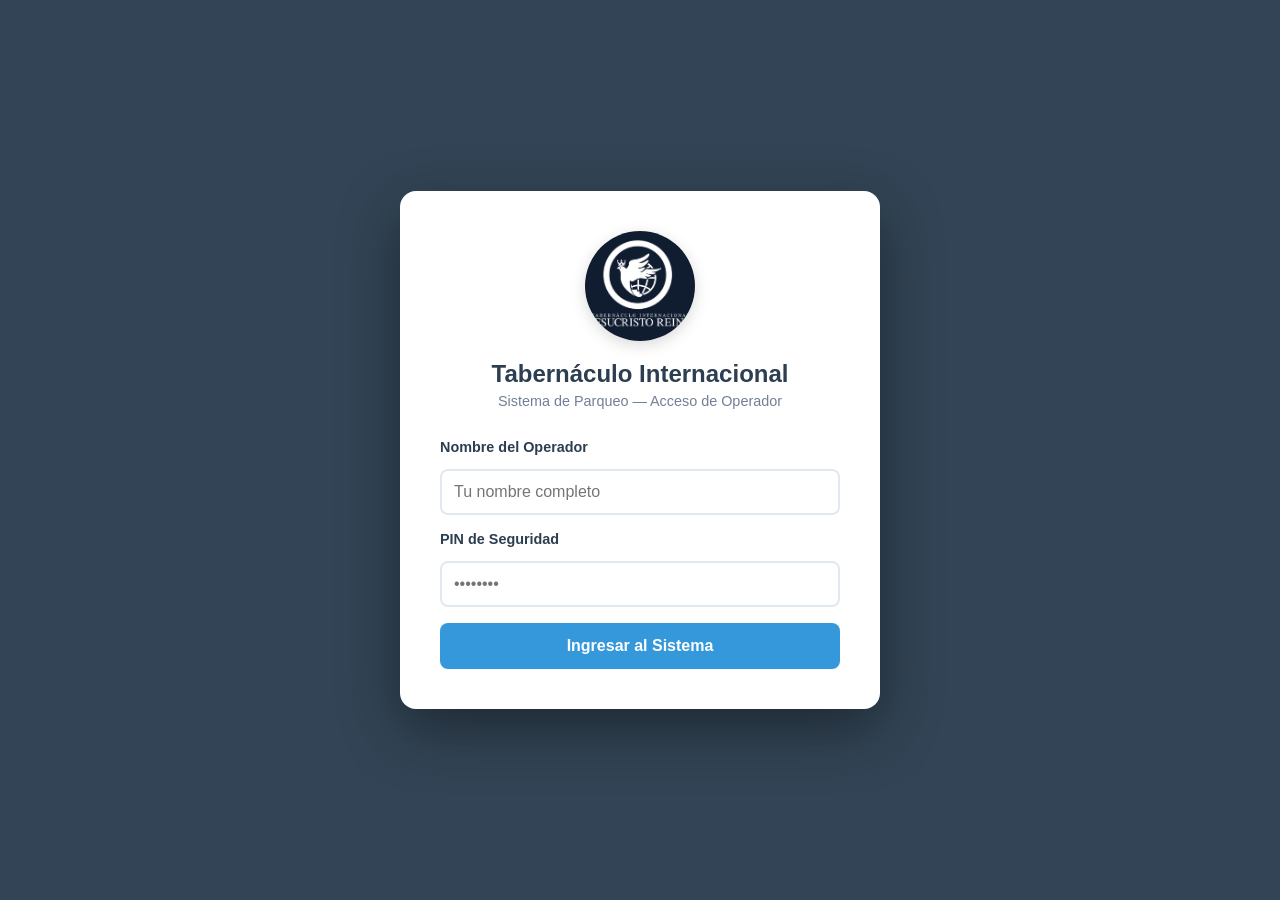
<file: index.html>
<!DOCTYPE html>
<html lang="es">
<head>
    <meta charset="UTF-8">
    <meta name="viewport" content="width=device-width, initial-scale=1.0">
    <title>Gestión de Parqueo - Iglesia</title>
    <link rel="stylesheet" href="style.css">
</head>
<body>

<!-- ============================================================ -->
<!-- MODAL DE AUTENTICACIÓN                                       -->
<!-- ============================================================ -->
<div id="modal-auth" style="
    position: fixed; inset: 0; z-index: 9999;
    background: rgba(44, 62, 80, 0.97);
    display: flex; align-items: center; justify-content: center;
">
    <div style="
        background: white; border-radius: 16px;
        padding: 40px; width: 100%; max-width: 400px;
        box-shadow: 0 20px 60px rgba(0,0,0,0.4);
        text-align: center; margin: 20px;
    ">
        <!-- Logo en el login -->
        <img src="TIJR.jpg" alt="Logo Tabernáculo Internacional"
            style="width: 110px; height: 110px; object-fit: cover;
                   border-radius: 50%; margin-bottom: 15px;
                   box-shadow: 0 4px 15px rgba(0,0,0,0.15);">

        <h2 style="margin: 0 0 5px; color: #2c3e50;">Tabernáculo Internacional</h2>
        <p style="color: #718096; margin: 0 0 30px; font-size: 0.9rem;">Sistema de Parqueo — Acceso de Operador</p>

        <div style="text-align: left; margin-bottom: 16px;">
            <label style="font-weight: 600; color: #2c3e50; font-size: 0.9rem;">Nombre del Operador</label>
            <input type="text" id="auth-nombre" placeholder="Tu nombre completo"
                style="width:100%; padding:12px; border:2px solid #e2e8f0; border-radius:8px;
                       box-sizing:border-box; margin-top:6px; font-size:1rem; outline:none;"
                onkeydown="if(event.key==='Enter') document.getElementById('auth-pin').focus()">
        </div>

        <div style="text-align: left; margin-bottom: 8px;">
            <label style="font-weight: 600; color: #2c3e50; font-size: 0.9rem;">PIN de Seguridad</label>
            <input type="password" id="auth-pin" placeholder="••••••••"
                style="width:100%; padding:12px; border:2px solid #e2e8f0; border-radius:8px;
                       box-sizing:border-box; margin-top:6px; font-size:1rem; outline:none;"
                onkeydown="if(event.key==='Enter') intentarAcceso()">
        </div>

        <div id="auth-error" style="color:#e74c3c; font-size:0.85rem; font-weight:600; min-height:20px; margin-bottom:16px; display:none;"></div>
        <div id="auth-intentos" style="color:#718096; font-size:0.8rem; margin-bottom:16px;"></div>

        <button onclick="intentarAcceso()" id="auth-btn" style="
            width:100%; padding:14px; background:#3498db; color:white;
            border:none; border-radius:8px; font-size:1rem; font-weight:bold;
            cursor:pointer; transition:background 0.3s;
        ">Ingresar al Sistema</button>
    </div>
</div>

<!-- ============================================================ -->
<!-- INTERFAZ PRINCIPAL                                           -->
<!-- ============================================================ -->
<div id="app-principal" style="display:none;">

    <header style="display:flex; justify-content:space-between; align-items:center; padding:0 20px;">
        <!-- Logo en el header -->
        <div style="display:flex; align-items:center; gap:15px;">
            <img src="TIJR.jpg" alt="Logo"
                style="width:50px; height:50px; object-fit:cover;
                       border-radius:50%; border:2px solid rgba(255,255,255,0.4);">
            <h1 style="margin:0;">Sistema de Parqueo Fijo - Tabernáculo Internacional</h1>
        </div>
        <div id="user-info" style="background:rgba(255,255,255,0.2); padding:5px 15px; border-radius:20px; font-size:0.9em; white-space:nowrap;">
            👤 Operador: <span id="nombre-operador-display">...</span>
        </div>
    </header>

    <nav>
        <button onclick="showSection('ingreso')">Mapa de Ingreso</button>
        <button onclick="showSection('cobros')">Nuevo Registro</button>
        <button onclick="showSection('registro-pagos')">Control de Pagos</button>
    </nav>

    <div class="container">

        <!-- MAPA -->
        <div id="ingreso" class="section active">
            <h2>Mapa de Puestos (1-109)</h2>
            <p>Haz clic en un puesto verde para asignar o en uno rojo para liberar.</p>
            <div id="grid-container" class="grid-parqueo"></div>
        </div>

        <!-- REGISTRO DE INGRESO -->
        <div id="cobros" class="section">
            <h2>Registro de Ingreso y Contrato</h2>
            <form id="form-pago">
                <div class="form-group">
                    <label for="puesto-num">Número de Puesto Asignado (1-109):</label>
                    <input type="number" id="puesto-num" min="1" max="109" required placeholder="Ej: 45">
                </div>
                <div class="form-group">
                    <label for="placa-carro">Número de Placa:</label>
                    <input type="text" id="placa-carro" placeholder="P-123ABC" required style="text-transform:uppercase;">
                </div>
                <div class="form-group">
                    <label for="marca-carro">Marca del Carro:</label>
                    <input type="text" id="marca-carro" placeholder="Ej: Toyota, Honda" required style="text-transform:uppercase;">
                </div>
                <div class="form-group">
                    <label for="nombre-usuario">Nombre del Propietario:</label>
                    <input type="text" id="nombre-usuario" placeholder="Nombre completo" required style="text-transform:uppercase;">
                </div>
                <div class="form-group">
                    <label for="telefono-usuario">Número de Teléfono:</label>
                    <!-- Solo números, sin negativos, máximo 8 dígitos -->
                    <input type="tel" id="telefono-usuario" placeholder="Ej: 99999999"
                        required maxlength="15"
                        oninput="this.value = this.value.replace(/[^0-9]/g, '')">
                </div>
                <div class="form-group">
                    <label for="tipo-contrato">Tipo de Contrato:</label>
                    <select id="tipo-contrato">
                        <option value="Quincenal">Quincenal</option>
                        <option value="Mensual">Mensual</option>
                    </select>
                </div>
                <button type="submit">Confirmar Ingreso y Guardar</button>
            </form>
        </div>

        <!-- CONTROL DE PAGOS -->
        <div id="registro-pagos" class="section">
            <h2>💰 Control de Pagos Mensuales/Quincenales</h2>
            <form id="form-registro-pago">

                <div class="form-group">
                    <label>Número de Puesto:</label>
                    <input type="number" id="pago-puesto-num" min="1" max="109" required placeholder="Ej: 45">
                </div>

                <hr style="border:none; border-top:2px dashed #e2e8f0; margin:20px 0;">
                <p style="text-align:center; color:#718096; font-size:0.85rem; margin:-10px 0 15px;">
                    📋 Datos del contrato (se rellenan automáticamente)
                </p>

                <div class="form-group">
                    <label>Propietario:</label>
                    <input type="text" id="pago-propietario" readonly placeholder="— Ingresá el número de puesto —"
                        style="background:#f0f4f8; cursor:not-allowed; color:#2c3e50; font-weight:600;">
                </div>
                <div class="form-group">
                    <label>Placa:</label>
                    <input type="text" id="pago-placa" readonly placeholder="— Ingresá el número de puesto —"
                        style="background:#f0f4f8; cursor:not-allowed; color:#2c3e50; font-weight:600;">
                </div>
                <div class="form-group">
                    <label>Modelo / Marca:</label>
                    <input type="text" id="pago-modelo" readonly placeholder="— Ingresá el número de puesto —"
                        style="background:#f0f4f8; cursor:not-allowed; color:#2c3e50; font-weight:600;">
                </div>
                <div class="form-group">
                    <label>Tipo de Contrato:</label>
                    <input type="text" id="pago-contrato" readonly placeholder="— Ingresá el número de puesto —"
                        style="background:#f0f4f8; cursor:not-allowed; color:#2c3e50; font-weight:600;">
                </div>

                <hr style="border:none; border-top:2px dashed #e2e8f0; margin:20px 0;">
                <p style="text-align:center; color:#718096; font-size:0.85rem; margin:-10px 0 15px;">
                    💵 Detalle del pago
                </p>

                <div class="form-group">
                    <label for="fecha-pago">Fecha del Pago:</label>
                    <input type="date" id="fecha-pago" required>
                </div>

                <div class="form-group">
                    <label for="mes-pago">Mes que Corresponde:</label>
                    <select id="mes-pago">
                        <option value="Enero">Enero</option>
                        <option value="Febrero">Febrero</option>
                        <option value="Marzo">Marzo</option>
                        <option value="Abril">Abril</option>
                        <option value="Mayo">Mayo</option>
                        <option value="Junio">Junio</option>
                        <option value="Julio">Julio</option>
                        <option value="Agosto">Agosto</option>
                        <option value="Septiembre">Septiembre</option>
                        <option value="Octubre">Octubre</option>
                        <option value="Noviembre">Noviembre</option>
                        <option value="Diciembre">Diciembre</option>
                    </select>
                </div>

                <div class="form-group">
                    <label>Periodo a Pagar:</label>
                    <select id="periodo-pago">
                        <option value="1ra Quincena">1ra Quincena</option>
                        <option value="2da Quincena">2da Quincena</option>
                        <option value="Mes Completo">Mes Completo</option>
                    </select>
                </div>

                <div class="form-group">
                    <label for="monto-pago">Monto Recibido ($):</label>
                    <!-- Sin negativos, solo positivos -->
                    <input type="number" id="monto-pago" step="0.01" min="0.01" required placeholder="Ej: 25.00"
                        oninput="if(this.value < 0) this.value = ''">
                </div>

                <div class="form-group">
                    <label for="comentario-pago">Comentarios (opcional):</label>
                    <textarea id="comentario-pago" rows="3"
                        placeholder="Ej: Pagó con cheque, debe el mes anterior..."
                        style="width:100%; padding:12px; border:2px solid #edf2f7; border-radius:8px;
                               box-sizing:border-box; font-family:inherit; font-size:1rem;
                               outline:none; resize:vertical; transition:border-color 0.3s;"
                        onfocus="this.style.borderColor='#3498db'"
                        onblur="this.style.borderColor='#edf2f7'"></textarea>
                </div>

                <button type="submit" class="btn-success">✅ Registrar Pago</button>
            </form>

            <h3>Últimos Pagos Registrados</h3>
            <ul id="lista-historial-pagos"></ul>
        </div>

    </div>
</div>

<script src="script.js"></script>
</body>
</html>
</file>
<file: style.css>
/* Variables de color para fácil personalización */
:root {
    --primary: #2c3e50;
    --secondary: #34495e;
    --accent: #3498db;
    --success: #27ae60;
    --danger: #e74c3c;
    --light: #ecf0f1;
    --dark: #212f3c;
}

body { 
    font-family: 'Segoe UI', Tahoma, Geneva, Verdana, sans-serif; 
    margin: 0; 
    background: #f4f7f6; 
    color: var(--primary); 
}

header { 
    background: var(--primary); 
    color: white; 
    padding: 1.5rem; 
    text-align: center;
    box-shadow: 0 2px 5px rgba(0,0,0,0.2);
}

/* Navegación */
nav { 
    display: flex; 
    justify-content: center; 
    background: var(--secondary); 
    padding: 10px; 
    position: sticky;
    top: 0;
    z-index: 100;
}

nav button { 
    background: transparent; 
    border: 1px solid rgba(255,255,255,0.5); 
    color: white; 
    padding: 10px 20px; 
    margin: 0 5px; 
    cursor: pointer; 
    border-radius: 4px; 
    transition: all 0.3s ease;
}

nav button:hover { 
    background: white; 
    color: var(--primary); 
}

/* Contenedores */
.container { 
    max-width: 1000px; 
    margin: 20px auto; 
    padding: 20px; 
}

.section { 
    display: none; 
    animation: fadeIn 0.4s ease-in-out; 
}

.active { 
    display: block; 
}

/* Grid del Parqueo (Los 100 puestos) */
.grid-parqueo { 
    display: grid; 
    grid-template-columns: repeat(auto-fill, minmax(70px, 1fr)); 
    gap: 12px; 
    margin-top: 25px; 
}

.puesto { 
    height: 65px; 
    display: flex; 
    align-items: center; 
    justify-content: center;
    border-radius: 6px; 
    color: white; 
    font-weight: bold; 
    cursor: pointer; 
    font-size: 1rem;
    transition: transform 0.2s, box-shadow 0.2s;
    box-shadow: 0 2px 4px rgba(0,0,0,0.1);
}

.puesto:hover {
    transform: translateY(-3px);
    box-shadow: 0 4px 8px rgba(0,0,0,0.2);
}

.disponible { background-color: var(--success); }
.ocupado { background-color: var(--danger); }

/* Formulario de Cobros */
form { 
    background: white; 
    padding: 30px; 
    border-radius: 12px; 
    box-shadow: 0 4px 15px rgba(0,0,0,0.05);
    max-width: 500px;
    margin: 0 auto;
}

.form-group { margin-bottom: 20px; }

label { 
    display: block; 
    margin-bottom: 8px; 
    font-weight: 600; 
}

input, select { 
    width: 100%; 
    padding: 12px; 
    border: 2px solid #edf2f7; 
    border-radius: 8px; 
    box-sizing: border-box; 
    outline: none;
    transition: border-color 0.3s;
}

input:focus { border-color: var(--accent); }

button[type="submit"] { 
    background: var(--accent); 
    color: white; 
    border: none; 
    padding: 14px; 
    cursor: pointer; 
    width: 100%; 
    border-radius: 8px; 
    font-size: 1rem;
    font-weight: bold;
}

/* Tarjetas de Estadísticas */
.stats-cards { 
    display: grid; 
    grid-template-columns: repeat(auto-fit, minmax(200px, 1fr)); 
    gap: 20px; 
    margin-bottom: 30px; 
}

.card { 
    background: white; 
    padding: 25px; 
    border-radius: 12px; 
    text-align: center; 
    box-shadow: 0 4px 6px rgba(0,0,0,0.05); 
}

.card p { margin: 0; color: #718096; text-transform: uppercase; letter-spacing: 1px; font-size: 0.8rem; }
.card h3 { margin: 10px 0 0; color: var(--accent); font-size: 2.2rem; }

/* Visor JSON */
#json-preview { 
    background: var(--dark); 
    color: #a6e22e; 
    padding: 20px; 
    border-radius: 8px; 
    overflow-x: auto; 
    font-family: 'Courier New', Courier, monospace;
    font-size: 0.9rem;
    line-height: 1.5;
}

/* Animación de entrada */
@keyframes fadeIn { 
    from { opacity: 0; transform: translateY(10px); } 
    to { opacity: 1; transform: translateY(0); } 
}

/* --- Nuevos estilos para la Gestión de Pagos --- */

/* Contenedor de la lista de historial */
#lista-historial-pagos {
    margin-top: 20px;
    padding: 0;
    max-height: 400px; /* Para que no crezca infinitamente hacia abajo */
    overflow-y: auto; /* Scroll si hay muchos pagos */
    border: 1px solid #e2e8f0;
    background: #fff;
}

/* Cada fila de pago en la lista */
#lista-historial-pagos li {
    display: flex;
    justify-content: space-between;
    align-items: center;
    padding: 12px 15px;
    border-bottom: 1px solid #edf2f7;
    font-size: 0.9rem;
    transition: background 0.2s;
}

#lista-historial-pagos li:hover {
    background-color: #f7fafc;
}

/* Estilo para los montos en la lista */
.monto-badge {
    background-color: #def7ec;
    color: #03543f;
    padding: 4px 8px;
    border-radius: 999px;
    font-weight: bold;
    font-size: 0.85rem;
}

/* Estilo para las fechas en la lista */
.fecha-pago {
    color: #718096;
    font-size: 0.8rem;
}

/* Mejora para el formulario de cobro para que no sea tan ancho */
#registro-pagos form {
    max-width: 600px;
    margin: 0 auto 30px auto;
}

/* Un pequeño efecto de "glow" para el botón de registrar pago */
#form-registro-pago button {
    background-color: var(--success);
    box-shadow: 0 4px 6px rgba(39, 174, 96, 0.2);
}

#form-registro-pago button:hover {
    background-color: #219150;
    transform: translateY(-1px);
}

/* Estilo para los títulos de sección dentro de las pestañas */
.section h3 {
    margin-top: 30px;
    border-bottom: 2px solid var(--accent);
    display: inline-block;
    padding-bottom: 5px;
    color: var(--secondary);
}

/* Evita que los números de los puestos se seleccionen al hacer clic rápido */
.puesto {
    user-select: none;
    -webkit-user-select: none;
}

/* Mejora la navegación sticky con un sombreado sutil */
nav {
    box-shadow: 0 4px 12px rgba(0,0,0,0.1);
}

/* Para que los botones del nav resalten cual está activo (opcional) */
nav button:active {
    transform: scale(0.95);
}

/* Ajuste para pantallas pequeñas (Celulares) */
@media (max-width: 600px) {
    .container {
        padding: 10px;
        margin: 10px auto;
    }
    
    header h1 {
        font-size: 1.5rem;
    }
    
    .grid-parqueo {
        gap: 8px;
    }
}

/* Hacer que el JSON se vea un poco más pequeño para que no ocupe tanto espacio */
#json-preview {
    font-size: 0.75rem;
    max-height: 300px;
}

/* Asegura que el input de fecha use la misma fuente y altura */
input[type="date"] {
    font-family: inherit;
    color: var(--primary);
    cursor: pointer;
}

/* Para que el botón del calendario no se vea amontonado */
input[type="date"]::-webkit-calendar-picker-indicator {
    cursor: pointer;
    filter: invert(0.5); /* Le da un tono grisáceo elegante al ícono */
}

/* Clase para botones de éxito (como Registrar Pago) */
.btn-success {
    background-color: var(--success);
    color: white;
    border: none;
    padding: 14px;
    cursor: pointer;
    width: 100%;
    border-radius: 8px;
    font-size: 1rem;
    font-weight: bold;
    transition: background 0.3s, transform 0.2s;
}

.btn-success:hover {
    background-color: #219150;
    transform: translateY(-2px);
}

#registro-pagos h3 {
    margin-top: 40px;
    color: var(--secondary);
    border-bottom: 2px solid var(--accent);
    padding-bottom: 5px;
}

#user-info {
    font-weight: 500;
    letter-spacing: 0.5px;
    border: 1px solid rgba(255,255,255,0.3);
}

#nombre-operador-display {
    color: #a6e22e; /* Un verde neón suave para que resalte el nombre */
    font-weight: bold;
}

#tabla-movimientos-body tr {
    border-bottom: 1px solid #eee;
}

#tabla-movimientos-body td {
    padding: 12px;
    font-size: 0.85rem;
}

#tabla-movimientos-body tr:nth-child(even) {
    background-color: #f9f9f9;
}
</file>
